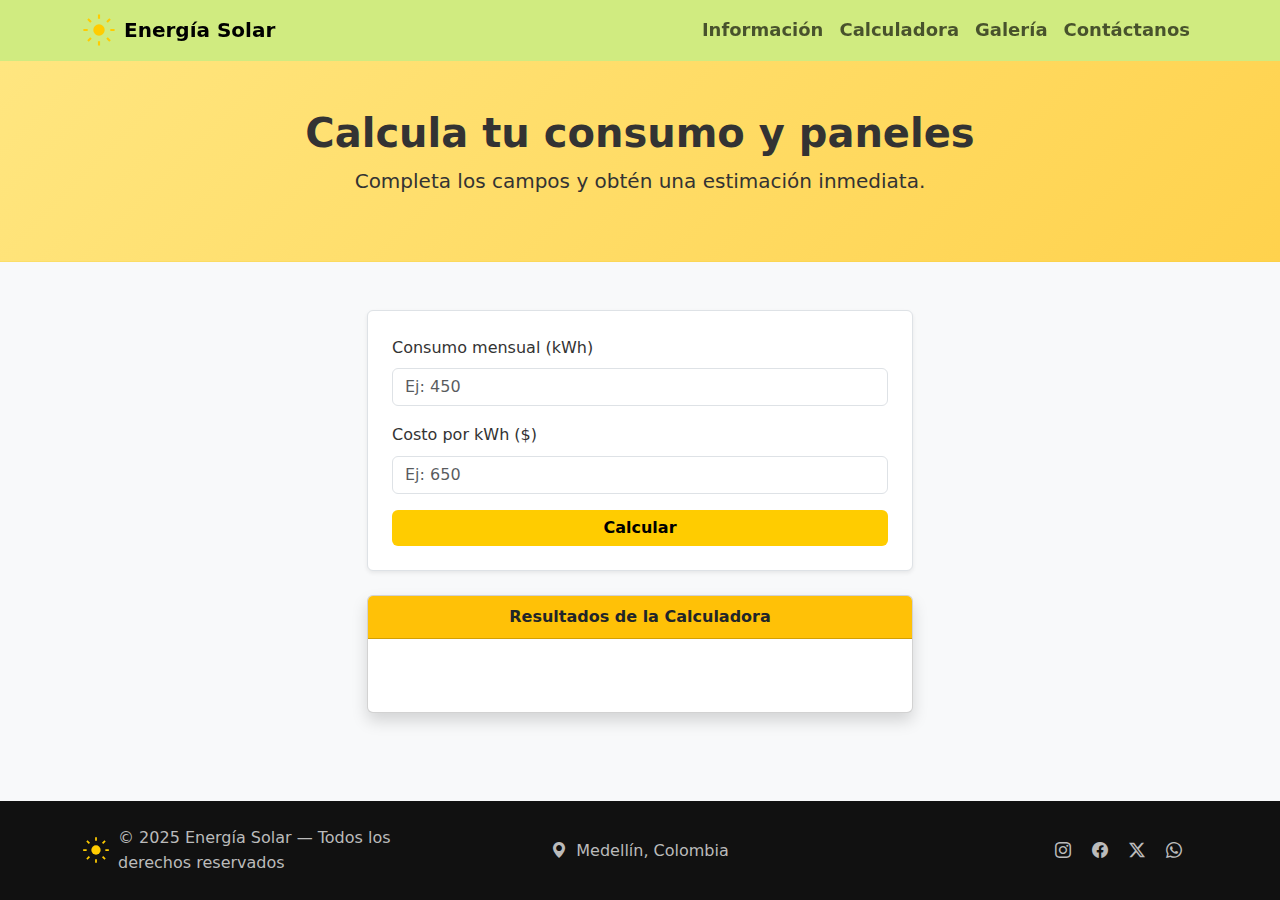
<file: calculadora.html>
<!DOCTYPE html>
<html lang="es">
<head>
  <meta charset="UTF-8">
  <meta name="viewport" content="width=device-width, initial-scale=1">
  <title>Calculadora | Energía Solar</title>
  <link href="https://cdn.jsdelivr.net/npm/bootstrap@5.3.3/dist/css/bootstrap.min.css" rel="stylesheet">
  <link href="https://cdn.jsdelivr.net/npm/bootstrap-icons@1.11.3/font/bootstrap-icons.css" rel="stylesheet">
  <link rel="stylesheet" href="styles.css">
</head>
<body>
  <nav class="navbar navbar-expand-lg navbar-lime sticky-top">
    <div class="container">
      <img class="navbar-brand-logo" src="data:image/svg+xml,%3Csvg width='64' height='64' viewBox='0 0 24 24' xmlns='http://www.w3.org/2000/svg'%3E%3Cg fill='%23000'%3E%3Ccircle cx='12' cy='12' r='4' fill='%23FFCC00'/%3E%3Cpath d='M12 1v3M12 20v3M4.22 4.22l2.12 2.12M17.66 17.66l2.12 2.12M1 12h3M20 12h3M4.22 19.78l2.12-2.12M17.66 6.34l2.12-2.12' stroke='%23FFCC00' stroke-width='1.5'/%3E%3C/g%3E%3C/svg%3E" alt="">
      <a class="navbar-brand fw-bold" href="index.html">Energía Solar</a>
      <button class="navbar-toggler" type="button" data-bs-toggle="collapse" data-bs-target="#nav">
        <span class="navbar-toggler-icon"></span>
      </button>
      <div id="nav" class="collapse navbar-collapse">
        <ul class="navbar-nav ms-auto">
          <li class="nav-item"><a class="nav-link" href="informacion.html">Información</a></li>
          <li class="nav-item"><a class="nav-link" href="calculadora.html">Calculadora</a></li>
          <li class="nav-item"><a class="nav-link" href="galeria.html">Galería</a></li>
          <li class="nav-item"><a class="nav-link" href="contacto.html">Contáctanos</a></li>
        </ul>
      </div>
    </div>
  </nav>

  <header class="hero-solar py-5">
    <div class="container text-center">
      <h1 class="fw-bold">Calcula tu consumo y paneles</h1>
      <p class="lead">Completa los campos y obtén una estimación inmediata.</p>
    </div>
  </header>

  <section class="py-5">
    <div class="container">
      <div class="row justify-content-center">
        <div class="col-md-6">
          <form class="p-4 border rounded bg-white shadow-sm">
            <div class="mb-3">
              <label class="form-label">Consumo mensual (kWh)</label>
              <input id="consumo_mensual" type="number" class="form-control" placeholder="Ej: 450" required>
            </div>
            <div class="mb-3">
              <label class="form-label">Costo por kWh ($)</label>
              <input id="costo_kwh" type="number" class="form-control" placeholder="Ej: 650" required>
            </div>
            <button type="button" class="btn btn-solar w-100" onclick="Calcular_Consumo()">Calcular</button>
          </form>

          <div class="card mt-4 shadow text-center">
            <div class="card-header bg-warning text-dark fw-bold">
              Resultados de la Calculadora
            </div>
            <div class="card-body">
              <p id="resultado" class="fw-bold"></p>
              <p id="consumo_diario" class="fw-bold text-primary"></p>
              <p id="costo_diario" class="fw-bold text-success"></p>
              <p id="calculo_paneles" class="fw-bold text-info"></p>
              <p id="mensaje1" class="fw-bold text-danger"></p>
            </div>
          </div>

          <div class="mt-4 text-center">
            <p id="resultado" class="fw-bold"></p>
            <p id="consumo_diario" class="fw-bold text-primary"></p>
            <p id="costo_diario" class="fw-bold text-success"></p>
          </div>
        </div>
      </div>
    </div>
  </section>
  
  <!-- ============================
       FOOTER con redes y dirección
       ============================ -->
  <footer class="site-footer py-4">
    <div class="container">
      <div class="row gy-3 align-items-center">
        <div class="col-md-4 text-center text-md-start">
          <div class="d-flex align-items-center">
            <img class="me-2" width="28" src="data:image/svg+xml,%3Csvg width='64' height='64' viewBox='0 0 24 24' xmlns='http://www.w3.org/2000/svg'%3E%3Cg fill='%23000'%3E%3Ccircle cx='12' cy='12' r='4' fill='%23FFCC00'/%3E%3Cpath d='M12 1v3M12 20v3M4.22 4.22l2.12 2.12M17.66 17.66l2.12 2.12M1 12h3M20 12h3M4.22 19.78l2.12-2.12M17.66 6.34l2.12-2.12' stroke='%23FFCC00' stroke-width='1.5'/%3E%3C/g%3E%3C/svg%3E" alt="">
            <span>© 2025 Energía Solar — Todos los derechos reservados</span>
          </div>
        </div>
        <div class="col-md-4 text-center">
          <i class="bi bi-geo-alt-fill me-1"></i> Medellín, Colombia
        </div>
        <div class="col-md-4 text-center text-md-end">
          <a class="me-3" href="#"><i class="bi bi-instagram"></i></a>
          <a class="me-3" href="#"><i class="bi bi-facebook"></i></a>
          <a class="me-3" href="#"><i class="bi bi-twitter-x"></i></a>
          <a class="me-3" href="#"><i class="bi bi-whatsapp"></i></a>
        </div>
      </div>
    </div>
  </footer>


  <script src="https://cdn.jsdelivr.net/npm/bootstrap@5.3.3/dist/js/bootstrap.bundle.min.js"></script>
  <script src="script.js"></script>
</body>
</html>
</file>
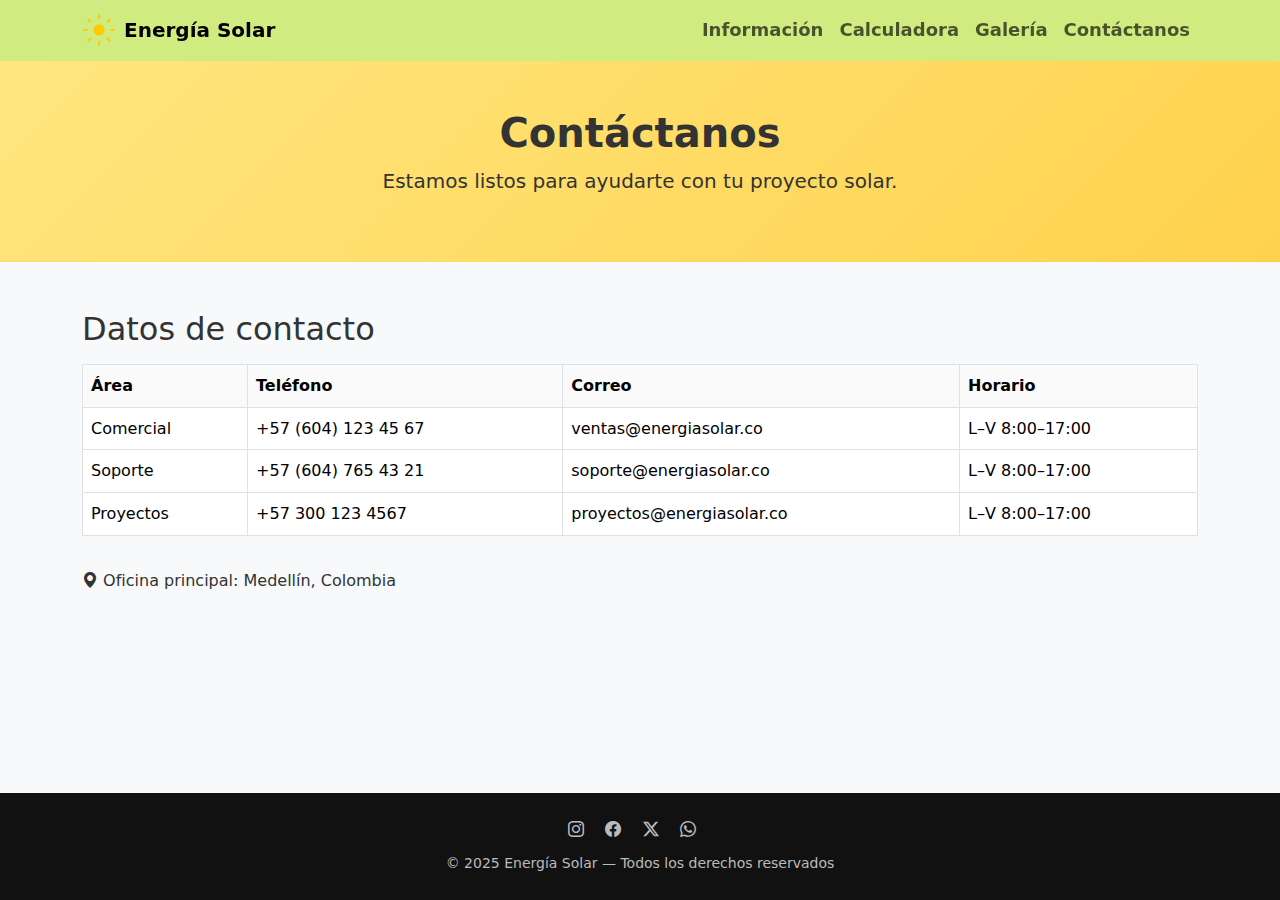
<file: contacto.html>
<!DOCTYPE html>
<html lang="es">
<head>
  <meta charset="UTF-8">
  <meta name="viewport" content="width=device-width, initial-scale=1">
  <title>Contáctanos | Energía Solar</title>
  <link href="https://cdn.jsdelivr.net/npm/bootstrap@5.3.3/dist/css/bootstrap.min.css" rel="stylesheet">
  <link href="https://cdn.jsdelivr.net/npm/bootstrap-icons@1.11.3/font/bootstrap-icons.css" rel="stylesheet">
  <link rel="stylesheet" href="styles.css">
</head>
<body>
  <nav class="navbar navbar-expand-lg navbar-lime sticky-top">
    <div class="container">
      <img class="navbar-brand-logo" src="data:image/svg+xml,%3Csvg width='64' height='64' viewBox='0 0 24 24' xmlns='http://www.w3.org/2000/svg'%3E%3Cg fill='%23000'%3E%3Ccircle cx='12' cy='12' r='4' fill='%23FFCC00'/%3E%3Cpath d='M12 1v3M12 20v3M4.22 4.22l2.12 2.12M17.66 17.66l2.12 2.12M1 12h3M20 12h3M4.22 19.78l2.12-2.12M17.66 6.34l2.12-2.12' stroke='%23FFCC00' stroke-width='1.5'/%3E%3C/g%3E%3C/svg%3E" alt="">
      <a class="navbar-brand fw-bold" href="index.html">Energía Solar</a>
      <button class="navbar-toggler" type="button" data-bs-toggle="collapse" data-bs-target="#nav">
        <span class="navbar-toggler-icon"></span>
      </button>
      <div id="nav" class="collapse navbar-collapse">
        <ul class="navbar-nav ms-auto">
          <li class="nav-item"><a class="nav-link" href="informacion.html">Información</a></li>
          <li class="nav-item"><a class="nav-link" href="calculadora.html">Calculadora</a></li>
          <li class="nav-item"><a class="nav-link" href="galeria.html">Galería</a></li>
          <li class="nav-item"><a class="nav-link" href="contacto.html">Contáctanos</a></li>
        </ul>
      </div>
    </div>
  </nav>

  <header class="hero-solar py-5">
    <div class="container text-center">
      <h1 class="fw-bold">Contáctanos</h1>
      <p class="lead">Estamos listos para ayudarte con tu proyecto solar.</p>
    </div>
  </header>

  <section class="py-5">
    <div class="container">
      <h2 class="mb-3">Datos de contacto</h2>
      <!-- Tabla solicitada -->
      <div class="table-responsive">
        <table class="table table-bordered align-middle table-contact">
          <thead>
            <tr>
              <th>Área</th>
              <th>Teléfono</th>
              <th>Correo</th>
              <th>Horario</th>
            </tr>
          </thead>
          <tbody>
            <tr>
              <td>Comercial</td>
              <td>+57 (604) 123 45 67</td>
              <td>ventas@energiasolar.co</td>
              <td>L–V 8:00–17:00</td>
            </tr>
            <tr>
              <td>Soporte</td>
              <td>+57 (604) 765 43 21</td>
              <td>soporte@energiasolar.co</td>
              <td>L–V 8:00–17:00</td>
            </tr>
            <tr>
              <td>Proyectos</td>
              <td>+57 300 123 4567</td>
              <td>proyectos@energiasolar.co</td>
              <td>L–V 8:00–17:00</td>
            </tr>
          </tbody>
        </table>
      </div>

      <p class="mt-3"><i class="bi bi-geo-alt-fill"></i> Oficina principal: Medellín, Colombia</p>
    </div>
  </section>

  <footer class="site-footer py-4">
    <div class="container text-center">
      <div class="mb-2">
        <a class="me-3" href="#"><i class="bi bi-instagram"></i></a>
        <a class="me-3" href="#"><i class="bi bi-facebook"></i></a>
        <a class="me-3" href="#"><i class="bi bi-twitter-x"></i></a>
        <a class="me-3" href="#"><i class="bi bi-whatsapp"></i></a>
      </div>
      <small>© 2025 Energía Solar — Todos los derechos reservados</small>
    </div>
  </footer>

  <script src="https://cdn.jsdelivr.net/npm/bootstrap@5.3.3/dist/js/bootstrap.bundle.min.js"></script>
  <script src="script.js"></script>
</body>
</html>
</file>
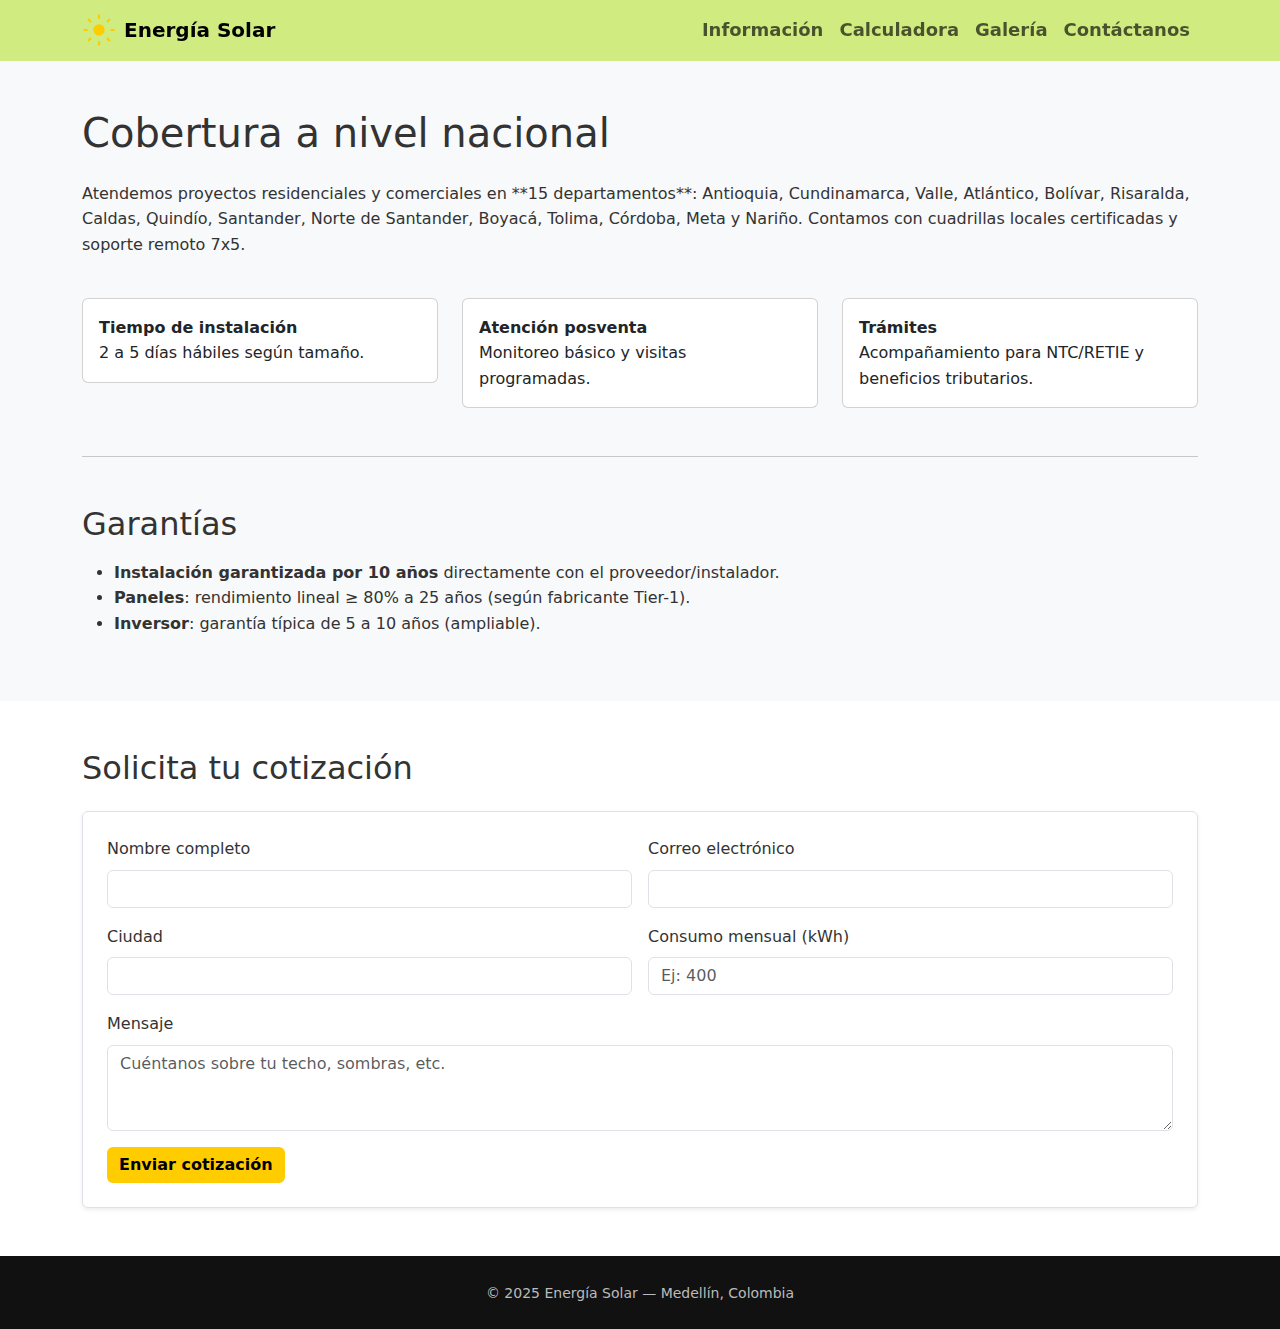
<file: informacion.html>
<!DOCTYPE html>
<html lang="es">
<head>
  <meta charset="UTF-8">
  <meta name="viewport" content="width=device-width, initial-scale=1">
  <title>Información | Energía Solar</title>
  <link href="https://cdn.jsdelivr.net/npm/bootstrap@5.3.3/dist/css/bootstrap.min.css" rel="stylesheet">
  <link href="https://cdn.jsdelivr.net/npm/bootstrap-icons@1.11.3/font/bootstrap-icons.css" rel="stylesheet">
  <link rel="stylesheet" href="styles.css">
</head>
<body>
  <!-- Navbar igual que en index -->
  <nav class="navbar navbar-expand-lg navbar-lime sticky-top">
    <div class="container">
      <img class="navbar-brand-logo" src="data:image/svg+xml,%3Csvg width='64' height='64' viewBox='0 0 24 24' xmlns='http://www.w3.org/2000/svg'%3E%3Cg fill='%23000'%3E%3Ccircle cx='12' cy='12' r='4' fill='%23FFCC00'/%3E%3Cpath d='M12 1v3M12 20v3M4.22 4.22l2.12 2.12M17.66 17.66l2.12 2.12M1 12h3M20 12h3M4.22 19.78l2.12-2.12M17.66 6.34l2.12-2.12' stroke='%23FFCC00' stroke-width='1.5'/%3E%3C/g%3E%3C/svg%3E" alt="">
      <a class="navbar-brand fw-bold" href="index.html">Energía Solar</a>
      <button class="navbar-toggler" type="button" data-bs-toggle="collapse" data-bs-target="#nav">
        <span class="navbar-toggler-icon"></span>
      </button>
      <div id="nav" class="collapse navbar-collapse">
        <ul class="navbar-nav ms-auto">
          <li class="nav-item"><a class="nav-link" href="informacion.html">Información</a></li>
          <li class="nav-item"><a class="nav-link" href="calculadora.html">Calculadora</a></li>
          <li class="nav-item"><a class="nav-link" href="galeria.html">Galería</a></li>
          <li class="nav-item"><a class="nav-link" href="contacto.html">Contáctanos</a></li>
        </ul>
      </div>
    </div>
  </nav>

  <!-- Cobertura nacional (inventada) -->
  <section class="py-5">
    <div class="container">
      <h1 class="mb-4">Cobertura a nivel nacional</h1>
      <p>Atendemos proyectos residenciales y comerciales en **15 departamentos**: Antioquia, Cundinamarca, Valle, Atlántico, Bolívar, Risaralda, Caldas, Quindío, Santander, Norte de Santander, Boyacá, Tolima, Córdoba, Meta y Nariño. Contamos con cuadrillas locales certificadas y soporte remoto 7x5.</p>

      <div class="row g-4 mt-2">
        <div class="col-md-4"><div class="card p-3"><strong>Tiempo de instalación</strong><p class="mb-0">2 a 5 días hábiles según tamaño.</p></div></div>
        <div class="col-md-4"><div class="card p-3"><strong>Atención posventa</strong><p class="mb-0">Monitoreo básico y visitas programadas.</p></div></div>
        <div class="col-md-4"><div class="card p-3"><strong>Trámites</strong><p class="mb-0">Acompañamiento para NTC/RETIE y beneficios tributarios.</p></div></div>
      </div>

      <hr class="my-5">

      <h2 class="mb-3">Garantías</h2>
      <ul>
        <li><strong>Instalación garantizada por 10 años</strong> directamente con el proveedor/instalador.</li>
        <li><strong>Paneles</strong>: rendimiento lineal ≥ 80% a 25 años (según fabricante Tier-1).</li>
        <li><strong>Inversor</strong>: garantía típica de 5 a 10 años (ampliable).</li>
      </ul>
    </div>
  </section>

  <!-- Formulario de cotización (simple) -->
  <section class="py-5 bg-white">
    <div class="container">
      <h2 class="mb-4">Solicita tu cotización</h2>
      <form class="p-4 border rounded shadow-sm" onsubmit="return enviarCotizacion(event)">
        <div class="row g-3">
          <div class="col-md-6">
            <label class="form-label">Nombre completo</label>
            <input id="cot-nombre" type="text" class="form-control" required>
          </div>
          <div class="col-md-6">
            <label class="form-label">Correo electrónico</label>
            <input id="cot-email" type="email" class="form-control" required>
          </div>
          <div class="col-md-6">
            <label class="form-label">Ciudad</label>
            <input id="cot-ciudad" type="text" class="form-control" required>
          </div>
          <div class="col-md-6">
            <label class="form-label">Consumo mensual (kWh)</label>
            <input id="cot-consumo" type="number" class="form-control" placeholder="Ej: 400">
          </div>
          <div class="col-12">
            <label class="form-label">Mensaje</label>
            <textarea id="cot-msg" class="form-control" rows="3" placeholder="Cuéntanos sobre tu techo, sombras, etc."></textarea>
          </div>
        </div>
        <div class="mt-3">
          <button class="btn btn-solar">Enviar cotización</button>
        </div>
      </form>
    </div>
  </section>

  <footer class="site-footer py-4">
    <div class="container text-center">
      <small>© 2025 Energía Solar — Medellín, Colombia</small>
    </div>
  </footer>

  <script src="https://cdn.jsdelivr.net/npm/bootstrap@5.3.3/dist/js/bootstrap.bundle.min.js"></script>
  <script src="script.js"></script>
</body>
</html>
</file>
<file: styles.css>
/* =========================================================
   PALETA (inspirada en Erco + navbar verde limón solicitado)
   ========================================================= */
:root{
  --solar-yellow: #FFCC00;   /* Botones / CTA principal */
  --solar-yellow-dark: #E6B800; /* Hover botones */
  --text-dark: #222222;
  --text-body: #333333;
  --bg-light: #F8F9FA;
  --lime: #A3D900;               /* Verde limón base */
  --lime-rgba: rgba(168, 222, 6, 0.5); /* Navbar translucida */
}

/* Tipografía general */
body{
  font-family: "Segoe UI", system-ui, -apple-system, Arial, sans-serif;
  color: var(--text-body);
  background: var(--bg-light);
  line-height: 1.6;
}

/* ===================================
   NAVBAR: verde limón con transparencia
   =================================== */
.navbar-lime{
  background: var(--lime-rgba); /* Solicitud del usuario */
  backdrop-filter: blur(6px);   /* sutil, moderno */
}
.navbar-brand-logo{
  width: 34px; height: 34px; margin-right: .5rem;
}
.nav-link{
  font-weight: 600;
  font-size: large;
}
.nav-link:hover,.nav-link:focus{
  text-decoration: underline;
}

/* ==========================
   BOTONES estilo Erco (CTA)
   ========================== */
.btn-solar{
  background: var(--solar-yellow);
  color: #000;           /* alto contraste sobre amarillo */
  border: 0;
  font-weight: 700;
}
.btn-solar:hover{
  background: var(--solar-yellow-dark);
  color: #000;
}

/* Header “solar” sencillo */
.hero-solar{
  background: linear-gradient(135deg, #FFE680, #FFD24D);
  border-bottom: 1px solid #f1c40f33;
}

/* Tarjetas y formularios con micro-animación */
.card, form{
  transition: transform .25s ease, box-shadow .25s ease;
}
.card:hover, form:hover{
  transform: translateY(-2px);
  box-shadow: 0 10px 22px rgba(0,0,0,.08);
}

/* =============================
   CARRUSEL de MARCAS (Home)
   ============================= 
   Cinta infinita con logos/textos.
*/
.brands-strip{
  overflow: hidden;
  background: #fff;
  border-radius: .75rem;
  border: 1px solid #0000000f;
}
.brands-track{
  display: flex;
  gap: 3rem;
  padding: 1rem 2rem;
  width: max-content;
  animation: scrollBrands 25s linear infinite;
}
.brands-item img{
  height: 42px; width: auto; object-fit: contain;
  filter: grayscale(100%);
  opacity: .9;
}
.brands-item img:hover{ filter:none; opacity: 1; }

@keyframes scrollBrands{
  from { transform: translateX(0); }
  to   { transform: translateX(-50%); }
}

/* Galería */
.gallery img{
  height: 220px; object-fit: cover; border-radius: .5rem;
}

/* Footer */
.site-footer{
  background:#111;
  color:#bbb;
}
.site-footer a{ color:#bbb; text-decoration:none; }
.site-footer a:hover{ color:#fff; text-decoration:underline; }

/* Tabla de contacto */
.table-contact th{
  background: #fafafa;
}

html, body {
    height: 100%;
}

body {
    display: flex;
    flex-direction: column;
    min-height: 100vh;
}

/* Permite que el contenido principal (section) crezca para empujar el footer */
header { flex: 0 0 auto; }
section { flex: 1 0 auto; }

/* Asegura que el footer quede al final cuando el contenido es corto */
.site-footer { margin-top: auto; }
</file>
